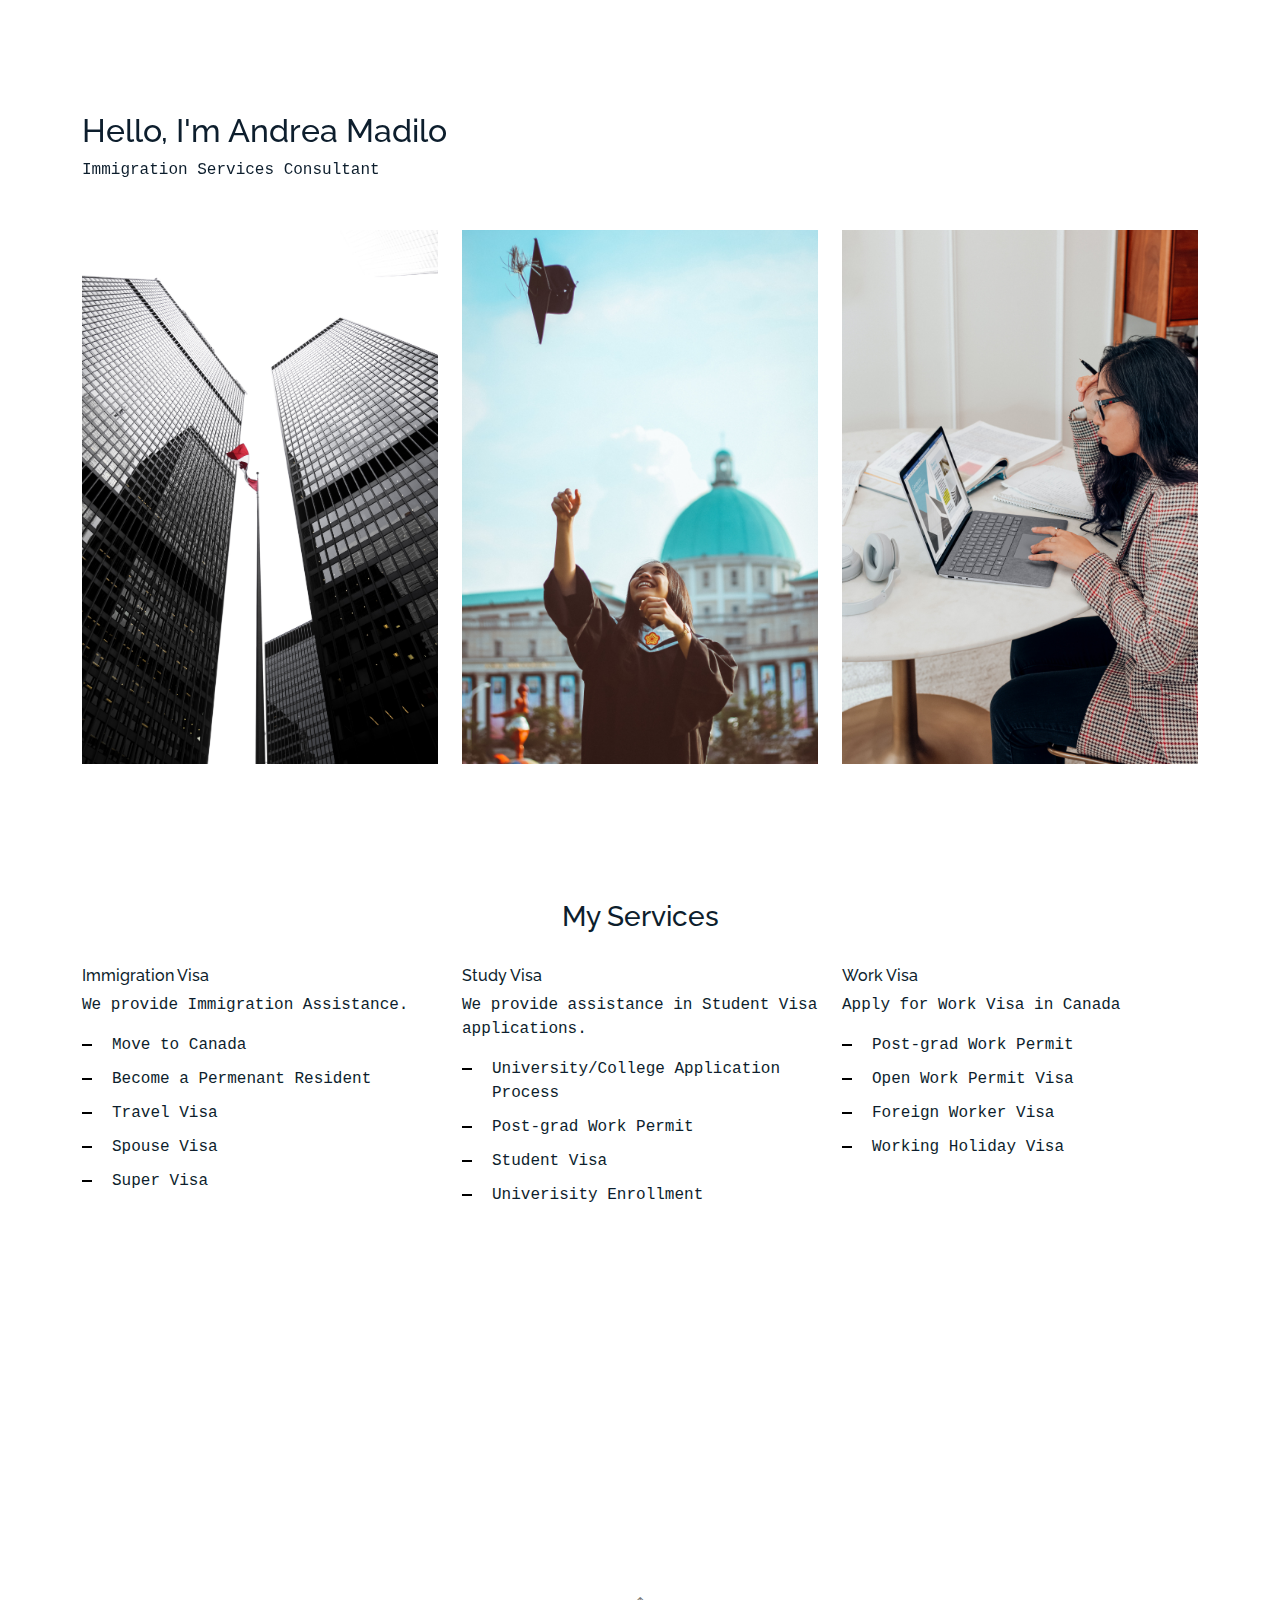
<file: index.html>
<!DOCTYPE html>
<html lang="en">

<head>
  <meta charset="utf-8">
  <meta content="width=device-width, initial-scale=1.0" name="viewport">

  <title>Andrea Madilo</title>
  <meta content="" name="description">
  <meta content="" name="keywords">

  <!-- Favicons -->
  <link href="assets/img/favicon.png" rel="icon">
  <link href="assets/img/apple-touch-icon.png" rel="apple-touch-icon">

  <!-- Google Fonts -->
  <link href="https://fonts.googleapis.com/css?family=https://fonts.googleapis.com/css?family=Inconsolata:400,500,600,700|Raleway:400,400i,500,500i,600,600i,700,700i" rel="stylesheet">

  <!-- Vendor CSS Files -->
  <link href="assets/vendor/aos/aos.css" rel="stylesheet">
  <link href="assets/vendor/bootstrap/css/bootstrap.min.css" rel="stylesheet">
  <link href="assets/vendor/bootstrap-icons/bootstrap-icons.css" rel="stylesheet">
  <link href="assets/vendor/swiper/swiper-bundle.min.css" rel="stylesheet">

  <!-- Template Main CSS File -->
  <link href="assets/css/style.css" rel="stylesheet">


</head>

<body>

  <!--
  <div class="collapse navbar-collapse custom-navmenu" id="main-navbar">
    <div class="container py-2 py-md-5">
      <div class="row align-items-start">
        <div class="col-md-2">
          <ul class="custom-menu">
            <li class="active"><a href="index.html">Home</a></li>
            <li><a href="about.html">About Me</a></li>
            <li><a href="services.html">Services</a></li>
            <li><a href="works.html">Works</a></li>
            <li><a href="contact.html">Contact</a></li>
          </ul>
        </div>
        <div class="col-md-6 d-none d-md-block  mr-auto">
          <div class="tweet d-flex">
            <span class="bi bi-twitter text-white mt-2 mr-3"></span>
            <div>
              <p><em>Lorem ipsum dolor sit amet consectetur adipisicing elit. Quisquam necessitatibus incidunt ut officiis explicabo inventore. <br> <a href="#">t.co/v82jsk</a></em></p>
            </div>
          </div>
        </div>
        <div class="col-md-4 d-none d-md-block">
          <h3>Hire Me</h3>
          <p>Lorem ipsum dolor sit amet consectetur adipisicing elit. Quisquam necessitatibus incidunt ut officiisexplicabo inventore. <br> <a href="#">myemail@gmail.com</a></p>
        </div>
      </div>

    </div>
  </div>

  <nav class="navbar navbar-light custom-navbar">
    <div class="container">
      <a class="navbar-brand" href="index.html">Andrea Madilo.</a>
      <a href="#" class="burger" data-bs-toggle="collapse" data-bs-target="#main-navbar">
        <span></span>
      </a>
    </div>
  </nav>

  <main id="main"> ======= Navbar ======= -->

    <!-- ======= Works Section ======= -->
    <section class="section site-portfolio">
      <div class="container">
        <div class="row mb-5 align-items-center">
          <div class="col-md-12 col-lg-6 mb-4 mb-lg-0" data-aos="fade-up">
            <h2 class="center">Hello, I'm Andrea Madilo</h2>
            <p class="mb-0">Immigration Services Consultant</p>
          </div>
          <!--<div class="col-md-12 col-lg-6 text-start text-lg-end" data-aos="fade-up" data-aos-delay="100">
            <div id="filters" class="filters">
              <a href="#" data-filter="*" class="active">All</a>
              <a href="#" data-filter=".web">Move</a>
              <a href="#" data-filter=".design">Study</a>
              <a href="#" data-filter=".branding">Work</a>
            </div>
          </div> -->
        </div>
        <div id="portfolio-grid" class="row no-gutter" data-aos="fade-up" data-aos-delay="200">
          <div class="item web col-sm-6 col-md-4 col-lg-4 mb-4">
            <a href="immigration.html" class="item-wrap fancybox">
              <div class="work-info">
                <h3>Immigration</h3>
                <span>Move to Canada</span>
              </div>
              <img class="img-fluid" src="assets/img/img_1.jpg">
            </a>
          </div>
          
          <div class="item photography col-sm-6 col-md-4 col-lg-4 mb-4">
            <a href="study.html" class="item-wrap fancybox">
              <div class="work-info">
                <h3>Study Visa</h3>
                <span>Study in Canada</span>
              </div>
              <img class="img-fluid" src="assets/img/img_2.jpg">
            </a>
          </div>
          <div class="item branding col-sm-6 col-md-4 col-lg-4 mb-4">
            <a href="work.html" class="item-wrap fancybox">
              <div class="work-info">
                <h3>Work Visa</h3>
                <span>Work in Canada</span>
              </div>
              <img class="img-fluid" src="assets/img/img_3.jpg">
            </a>
          </div>
        </div>
      </div>
    </section><!-- End  Works Section -->

    <!-- ======= Services Section ======= -->

      <div class="container">
        <div class="row justify-content-center text-center mb-4">
          <div class="col-5">
            <h3 class="h3 heading">My Services</h3>
          </div>
        </div>
        <div class="row">
          <div class="col-sm-6 col-md-4 col-lg-4 mb-4">
            <!--i class="bi bi-card-checklist"></i> -->
            <h4 class="h4 mb-2">Immigration Visa</h4>
            <p>We provide Immigration Assistance.</p>
            <ul class="list-unstyled list-line">
              <li>Move to Canada</li>
              <li>Become a Permenant Resident</li>
              <li>Travel Visa</li>
              <li>Spouse Visa</li>
              <li>Super Visa</li>
            </ul>
          </div>
          <div class="col-sm-6 col-md-4 col-lg-4 mb-4">
            <!-- <i class="bi bi-binoculars"></i> -->
            <h4 class="h4 mb-2">Study Visa</h4>
            <p>We provide assistance in Student Visa applications.</p>
            <ul class="list-unstyled list-line">
              <li>University/College Application Process</li>
              <li>Post-grad Work Permit</li>
              <li>Student Visa</li>
              <li>Univerisity Enrollment</li>
            </ul>
          </div>
          <div class="col-sm-6 col-md-4 col-lg-4 mb-4">
            <!-- <i class="bi bi-brightness-high"></i> -->
            <h4 class="h4 mb-2">Work Visa</h4>
            <p>Apply for Work Visa in Canada</p>
            <ul class="list-unstyled list-line">
              <li>Post-grad Work Permit</li>
              <li>Open Work Permit Visa</li>
              <li>Foreign Worker Visa</li>
              <li>Working Holiday Visa</li>
            </ul>
          </div>
        </div>
      </div>
 <!-- End Services Section -->

    <!-- ======= Contact Me ======= -->

   <section class="section">

      <div class="site-section pb-0">
        <div class="container">
          <div class="row align-items-stretch">
          
            <div class="col-md-3 ml-auto" data-aos="fade-up" data-aos-delay="100">
              <div class="sticky-content">
                <h3 class="h3">Contact Me</h3>
    
                <ul class="list-unstyled list-line">
                  <p>Email Me : andreamadilo@gmail.com <br>
                    Call Me : +1 647 219 4287
                  </p>
                </ul>
              </div>
            </div>
          </div>
        </div>
      </div>
    </section>

<!-- End Contact Me -->

    <!-- ======= Testimonials Section =======
    <section class="section pt-0">
      <div class="container">

        <div class="testimonials-slider swiper" data-aos="fade-up" data-aos-delay="100">
          <div class="swiper-wrapper">

            <div class="swiper-slide">
              <div class="testimonial-wrap">
                <div class="testimonial">
                  <img src="assets/img/person_1.jpg" alt="Image" class="img-fluid">
                  <blockquote>
                    <p>Lorem ipsum dolor sit amet consectetur adipisicing elit. Quisquam necessitatibus incidunt ut officiis
                      explicabo inventore.</p>
                  </blockquote>
                  <p>&mdash; Jean Hicks</p>
                </div>
              </div>
            </div>

            <div class="swiper-slide">
              <div class="testimonial-wrap">
                <div class="testimonial">
                  <img src="assets/img/person_2.jpg" alt="Image" class="img-fluid">
                  <blockquote>
                    <p>Lorem ipsum dolor sit amet consectetur adipisicing elit. Quisquam necessitatibus incidunt ut officiis
                      explicabo inventore.</p>
                  </blockquote>
                  <p>&mdash; Chris Stanworth</p>
                </div>
              </div>
            </div>
          -->
          </div>
          <div class="swiper-pagination"></div>
        </div>

      </div>
    </section><!-- End Testimonials Section -->
  </main><!-- End #main -->


  <!-- ======= Footer 
  <footer class="footer" role="contentinfo">
    <div class="container">
      <div class="row">
        <div class="col-sm-6">          
        </div>
        <div class="col-sm-6 social text-md-end">
          <a href="#"><span class="bi bi-twitter"></span></a>
          <a href="#"><span class="bi bi-facebook"></span></a>
          <a href="#"><span class="bi bi-instagram"></span></a>
          <a href="#"><span class="bi bi-linkedin"></span></a>
        </div>
      </div>
    </div>
  </footer>
  ======= -->

  <a href="#" class="back-to-top d-flex align-items-center justify-content-center"><i class="bi bi-arrow-up-short"></i></a>

  <!-- Vendor JS Files -->
  <script src="assets/vendor/aos/aos.js"></script>
  <script src="assets/vendor/bootstrap/js/bootstrap.bundle.min.js"></script>
  <script src="assets/vendor/isotope-layout/isotope.pkgd.min.js"></script>
  <script src="assets/vendor/swiper/swiper-bundle.min.js"></script>
  <script src="assets/vendor/php-email-form/validate.js"></script>

  <!-- Template Main JS File -->
  <script src="assets/js/main.js"></script>

</body>

</html>
</file>
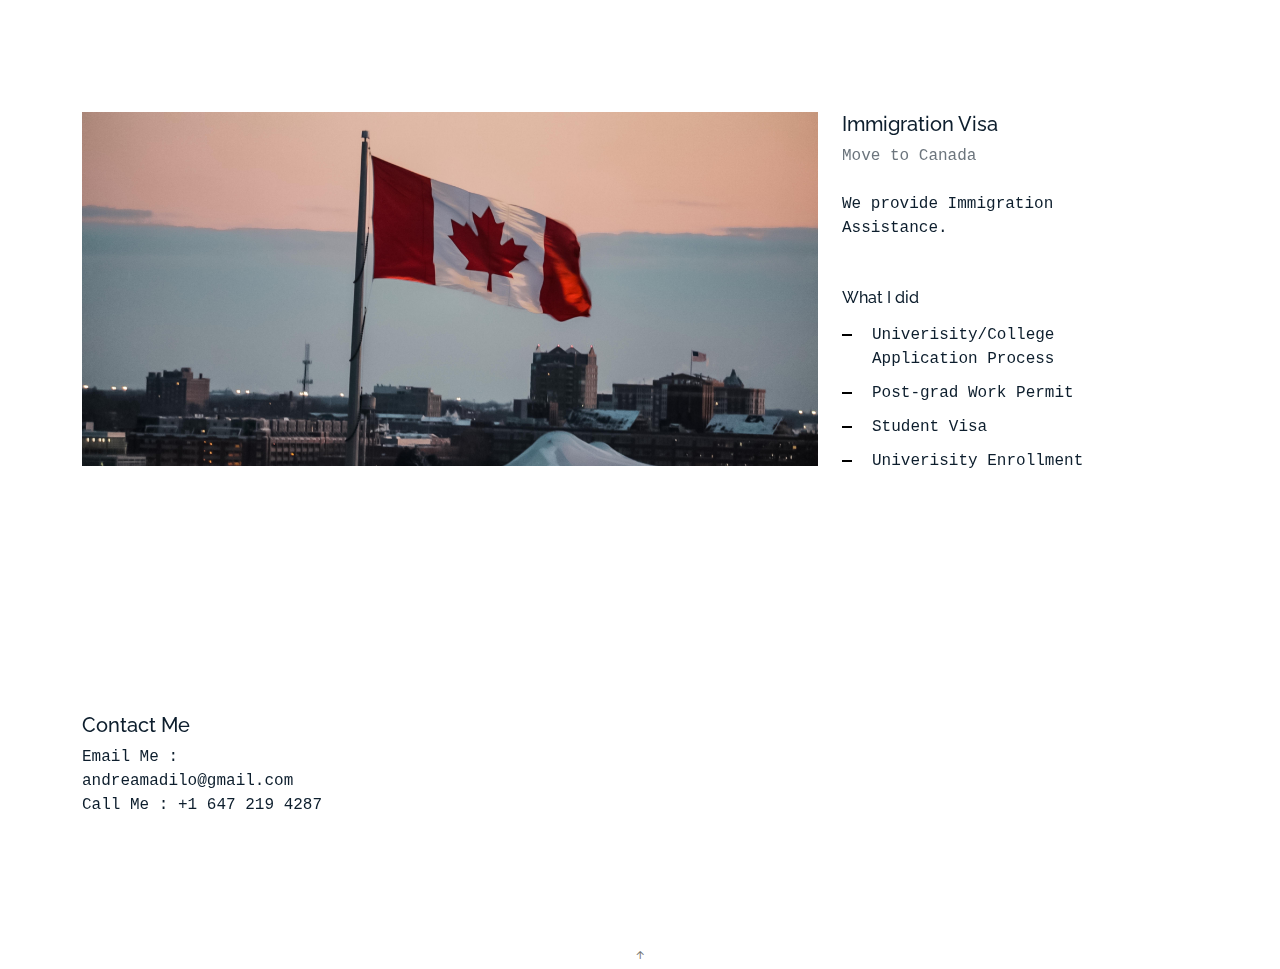
<file: immigration.html>
<!DOCTYPE html>
<html lang="en">

<head>
  <meta charset="utf-8">
  <meta content="width=device-width, initial-scale=1.0" name="viewport">

  <title>Andrea Madilo</title>
  <meta content="" name="description">
  <meta content="" name="keywords">

  <!-- Favicons -->
  <link href="assets/img/favicon.png" rel="icon">
  <link href="assets/img/apple-touch-icon.png" rel="apple-touch-icon">

  <!-- Google Fonts -->
  <link href="https://fonts.googleapis.com/css?family=https://fonts.googleapis.com/css?family=Inconsolata:400,500,600,700|Raleway:400,400i,500,500i,600,600i,700,700i" rel="stylesheet">

  <!-- Vendor CSS Files -->
  <link href="assets/vendor/aos/aos.css" rel="stylesheet">
  <link href="assets/vendor/bootstrap/css/bootstrap.min.css" rel="stylesheet">
  <link href="assets/vendor/bootstrap-icons/bootstrap-icons.css" rel="stylesheet">
  <link href="assets/vendor/swiper/swiper-bundle.min.css" rel="stylesheet">

  <!-- Template Main CSS File -->
  <link href="assets/css/style.css" rel="stylesheet">

  <!-- =======================================================
  * Template Name: MyPortfolio - v4.7.0
  * Template URL: https://bootstrapmade.com/myportfolio-bootstrap-portfolio-website-template/
  * Author: BootstrapMade.com
  * License: https://bootstrapmade.com/license/
  ======================================================== -->
</head>

<body>

  <!-- ======= Navbar 
  <div class="collapse navbar-collapse custom-navmenu" id="main-navbar">
    <div class="container py-2 py-md-5">
      <div class="row align-items-start">
        <div class="col-md-2">
          <ul class="custom-menu">
            <li><a href="index.html">Home</a></li>
            <li><a href="about.html">About Me</a></li>
            <li><a href="services.html">Services</a></li>
            <li class="active"><a href="works.html">Works</a></li>
            <li><a href="contact.html">Contact</a></li>
          </ul>
        </div>
        <div class="col-md-6 d-none d-md-block  mr-auto">
          <div class="tweet d-flex">
            <span class="bi bi-twitter text-white mt-2 mr-3"></span>
            <div>
              <p><em>Lorem ipsum dolor sit amet consectetur adipisicing elit. Quisquam necessitatibus incidunt ut officiis explicabo inventore. <br> <a href="#">t.co/v82jsk</a></em></p>
            </div>
          </div>
        </div>
        <div class="col-md-4 d-none d-md-block">
          <h3>Hire Me</h3>
          <p>Lorem ipsum dolor sit amet consectetur adipisicing elit. Quisquam necessitatibus incidunt ut officiisexplicabo inventore. <br> <a href="#">myemail@gmail.com</a></p>
        </div>
      </div>

    </div>
  </div>

  <nav class="navbar navbar-light custom-navbar">
    <div class="container">
      <a class="navbar-brand" href="index.html">Andrea Madilo.</a>
      <a href="#" class="burger" data-bs-toggle="collapse" data-bs-target="#main-navbar">
        <span></span>
      </a>
    </div>
  </nav> -->

  <main id="main">

    <section class="section">

      </div>

      <div class="site-section pb-0">
        <div class="container">
          <div class="row align-items-stretch">
            <div class="col-md-8" data-aos="fade-up">
              <img src="assets/img/img_1_big.jpg" alt="Image" class="img-fluid">
            </div>
            <div class="col-md-3 ml-auto" data-aos="fade-up" data-aos-delay="100">
              <div class="sticky-content">
                <h3 class="h3">Immigration Visa</h3>
                <p class="mb-4"><span class="text-muted">Move to Canada</span></p>

                <div class="mb-5">
                  <p>We provide Immigration Assistance.</p>

                </div>

                <h4 class="h4 mb-3">What I did</h4>
            <ul class="list-unstyled list-line">
              <li>Univerisity/College Application Process</li>
              <li>Post-grad Work Permit</li>
              <li>Student Visa</li>
              <li>Univerisity Enrollment</li>
            </ul>
              </div>
            </div>
          </div>
        </div>
    </section>

    <!-- ======= Testimonials Section 
    <section class="section pt-0">
      <div class="container">

        <div class="testimonials-slider swiper" data-aos="fade-up" data-aos-delay="100">
          <div class="swiper-wrapper">

            <div class="swiper-slide">
              <div class="testimonial-wrap">
                <div class="testimonial">
                  <img src="assets/img/person_1.jpg" alt="Image" class="img-fluid">
                  <blockquote>
                    <p>Lorem ipsum dolor sit amet consectetur adipisicing elit. Quisquam necessitatibus incidunt ut officiis
                      explicabo inventore.</p>
                  </blockquote>
                  <p>&mdash; Jean Hicks</p>
                </div>
              </div>
            </div>

            <div class="swiper-slide">
              <div class="testimonial-wrap">
                <div class="testimonial">
                  <img src="assets/img/person_2.jpg" alt="Image" class="img-fluid">
                  <blockquote>
                    <p>Lorem ipsum dolor sit amet consectetur adipisicing elit. Quisquam necessitatibus incidunt ut officiis
                      explicabo inventore.</p>
                  </blockquote>
                  <p>&mdash; Chris Stanworth</p>
                </div>
              </div>
            </div>

          </div>
          <div class="swiper-pagination"></div>
        </div>

      </div>
    </section>======= -->

  </main><!-- End #main -->

  <!-- ======= Footer ======= 
  <footer class="footer" role="contentinfo">
    <div class="container">
      <div class="row">
        <div class="col-sm-6 social text-md-end">
          <a href="#"><span class="bi bi-twitter"></span></a>
          <a href="#"><span class="bi bi-facebook"></span></a>
          <a href="#"><span class="bi bi-instagram"></span></a>
          <a href="#"><span class="bi bi-linkedin"></span></a>
        </div>
      </div>
    </div>
  </footer>-->

      <!-- ======= Contact Me ======= -->

   <section class="section">

      <div class="site-section pb-0">
        <div class="container">
          <div class="row align-items-stretch">
          
            <div class="col-md-3 ml-auto" data-aos="fade-up" data-aos-delay="100">
              <div class="sticky-content">
                <h3 class="h3">Contact Me</h3>
    
                <ul class="list-unstyled list-line">
                  <p>Email Me : andreamadilo@gmail.com <br>
                    Call Me : +1 647 219 4287
                  </p>
                </ul>
              </div>
            </div>
          </div>
        </div>
      </div>
    </section>

   
    
    <!-- End Contact Me -->

  <a href="#" class="back-to-top d-flex align-items-center justify-content-center"><i class="bi bi-arrow-up-short"></i></a>

  <!-- Vendor JS Files -->
  <script src="assets/vendor/aos/aos.js"></script>
  <script src="assets/vendor/bootstrap/js/bootstrap.bundle.min.js"></script>
  <script src="assets/vendor/isotope-layout/isotope.pkgd.min.js"></script>
  <script src="assets/vendor/swiper/swiper-bundle.min.js"></script>
  <script src="assets/vendor/php-email-form/validate.js"></script>

  <!-- Template Main JS File -->
  <script src="assets/js/main.js"></script>

</body>

</html>
</file>
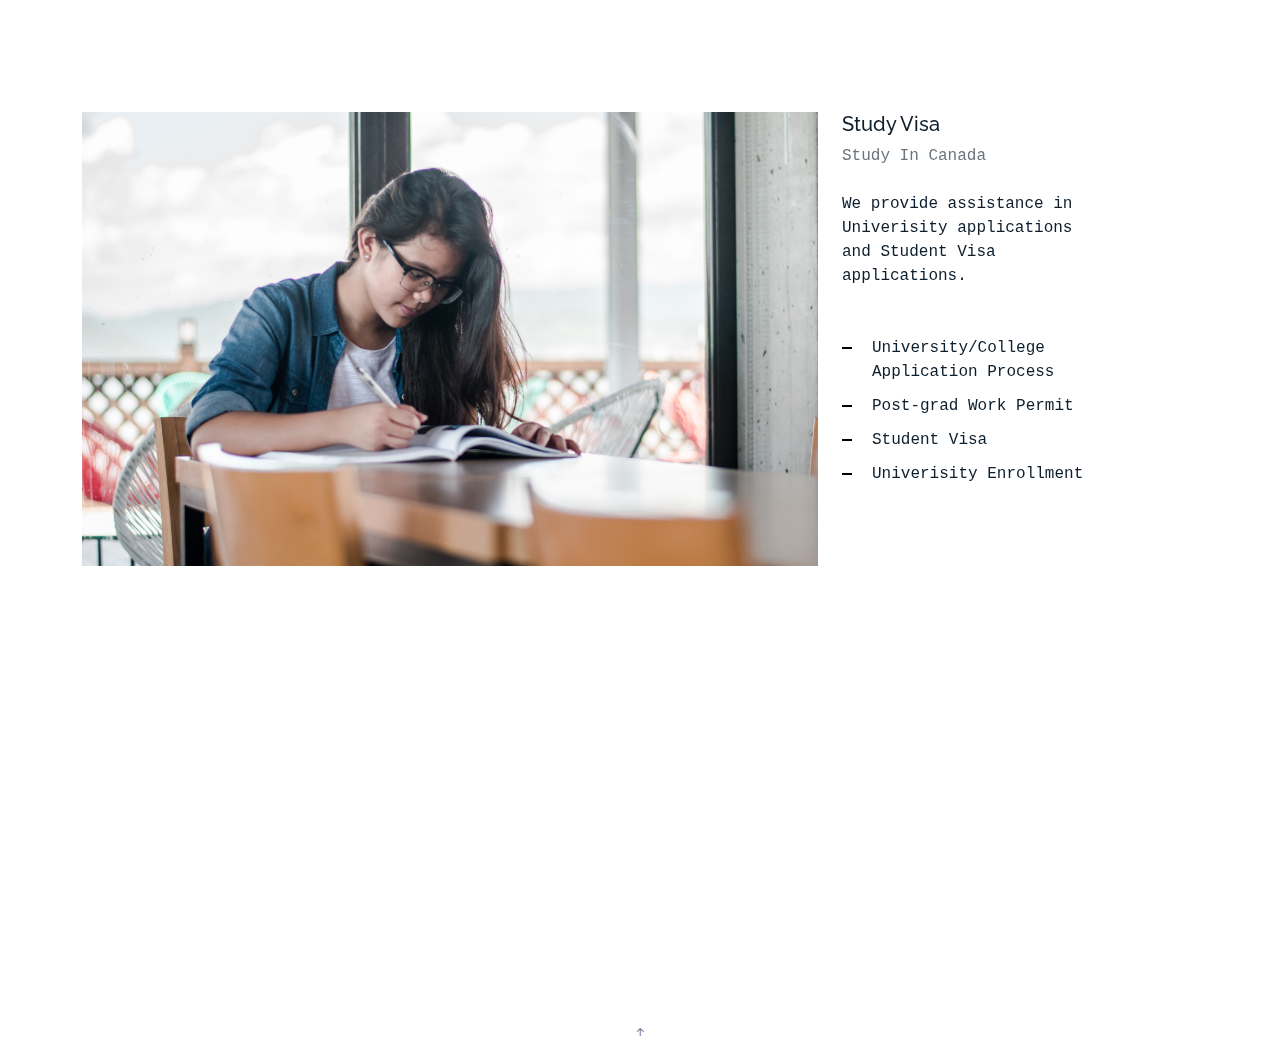
<file: study.html>
<!DOCTYPE html>
<html lang="en">

<head>
  <meta charset="utf-8">
  <meta content="width=device-width, initial-scale=1.0" name="viewport">

  <title>Andrea Madilo</title>
  <meta content="" name="description">
  <meta content="" name="keywords">

  <!-- Favicons -->
  <link href="assets/img/favicon.png" rel="icon">
  <link href="assets/img/apple-touch-icon.png" rel="apple-touch-icon">

  <!-- Google Fonts -->
  <link href="https://fonts.googleapis.com/css?family=https://fonts.googleapis.com/css?family=Inconsolata:400,500,600,700|Raleway:400,400i,500,500i,600,600i,700,700i" rel="stylesheet">

  <!-- Vendor CSS Files -->
  <link href="assets/vendor/aos/aos.css" rel="stylesheet">
  <link href="assets/vendor/bootstrap/css/bootstrap.min.css" rel="stylesheet">
  <link href="assets/vendor/bootstrap-icons/bootstrap-icons.css" rel="stylesheet">
  <link href="assets/vendor/swiper/swiper-bundle.min.css" rel="stylesheet">

  <!-- Template Main CSS File -->
  <link href="assets/css/style.css" rel="stylesheet">

  <!-- =======================================================
  * Template Name: MyPortfolio - v4.7.0
  * Template URL: https://bootstrapmade.com/myportfolio-bootstrap-portfolio-website-template/
  * Author: BootstrapMade.com
  * License: https://bootstrapmade.com/license/
  ======================================================== -->
</head>

<body>

  <!-- ======= Navbar ======= 
  <div class="collapse navbar-collapse custom-navmenu" id="main-navbar">
    <div class="container py-2 py-md-5">
      <div class="row align-items-start">
        <div class="col-md-2">
          <ul class="custom-menu">
            <li><a href="index.html">Home</a></li>
            <li><a href="about.html">About Me</a></li>
            <li><a href="services.html">Services</a></li>
            <li class="active"><a href="works.html">Works</a></li>
            <li><a href="contact.html">Contact</a></li>
          </ul>
        </div>
        <div class="col-md-6 d-none d-md-block  mr-auto">
          <div class="tweet d-flex">
            <span class="bi bi-twitter text-white mt-2 mr-3"></span>
            <div>
              <p><em>Lorem ipsum dolor sit amet consectetur adipisicing elit. Quisquam necessitatibus incidunt ut officiis explicabo inventore. <br> <a href="#">t.co/v82jsk</a></em></p>
            </div>
          </div>
        </div>
        <div class="col-md-4 d-none d-md-block">
          <h3>Hire Me</h3>
          <p>Lorem ipsum dolor sit amet consectetur adipisicing elit. Quisquam necessitatibus incidunt ut officiisexplicabo inventore. <br> <a href="#">myemail@gmail.com</a></p>
        </div>
      </div>

    </div>
  </div>

  <nav class="navbar navbar-light custom-navbar">
    <div class="container">
      <a class="navbar-brand" href="index.html">Andrea Madilo.</a>
      <a href="#" class="burger" data-bs-toggle="collapse" data-bs-target="#main-navbar">
        <span></span>
      </a>
    </div>
  </nav>-->

  <main id="main">

    <section class="section">

      </div>

      <div class="site-section pb-0">
        <div class="container">
          <div class="row align-items-stretch">
            <div class="col-md-8" data-aos="fade-up">
              <img src="assets/img/img_2_big.jpg" alt="Image" class="img-fluid">
            </div>
            <div class="col-md-3 ml-auto" data-aos="fade-up" data-aos-delay="100">
              <div class="sticky-content">
                <h3 class="h3">Study Visa</h3>
                <p class="mb-4"><span class="text-muted">Study In Canada</span></p>

                <div class="mb-5">
                  <p>We provide assistance in Univerisity applications and Student Visa applications.</p>

                </div>
                <ul class="list-unstyled list-line">
                  <li>University/College Application Process</li>
                  <li>Post-grad Work Permit</li>
                  <li>Student Visa</li>
                  <li>Univerisity Enrollment</li>
                </ul>
              </div>
            </div>
          </div>
        </div>
    </section>

    <!-- ======= Testimonials Section 
    <section class="section pt-0">
      <div class="container">

        <div class="testimonials-slider swiper" data-aos="fade-up" data-aos-delay="100">
          <div class="swiper-wrapper">

            <div class="swiper-slide">
              <div class="testimonial-wrap">
                <div class="testimonial">
                  <img src="assets/img/person_1.jpg" alt="Image" class="img-fluid">
                  <blockquote>
                    <p>Lorem ipsum dolor sit amet consectetur adipisicing elit. Quisquam necessitatibus incidunt ut officiis
                      explicabo inventore.</p>
                  </blockquote>
                  <p>&mdash; Jean Hicks</p>
                </div>
              </div>
            </div>

            <div class="swiper-slide">
              <div class="testimonial-wrap">
                <div class="testimonial">
                  <img src="assets/img/person_2.jpg" alt="Image" class="img-fluid">
                  <blockquote>
                    <p>Lorem ipsum dolor sit amet consectetur adipisicing elit. Quisquam necessitatibus incidunt ut officiis
                      explicabo inventore.</p>
                  </blockquote>
                  <p>&mdash; Chris Stanworth</p>
                </div>
              </div>
            </div>

          </div>
          <div class="swiper-pagination"></div>
        </div>

      </div>
    </section>======= -->

  </main><!-- End #main -->

      <!-- ======= Contact Me ======= -->

   <section class="section">

      <div class="site-section pb-0">
        <div class="container">
          <div class="row align-items-stretch">
          
            <div class="col-md-3 ml-auto" data-aos="fade-up" data-aos-delay="100">
              <div class="sticky-content">
                <h3 class="h3">Contact Me</h3>
    
                <ul class="list-unstyled list-line">
                  <p>Email Me : andreamadilo@gmail.com <br>
                    Call Me : +1 647 219 4287
                  </p>
                </ul>
              </div>
            </div>
          </div>
        </div>
      </div>
    </section>

   
    <!-- End Contact Me -->

  <!-- ======= Footer ======= 
  <footer class="footer" role="contentinfo">
    <div class="container">
      <div class="row">
        <div class="col-sm-6 social text-md-end">
          <a href="#"><span class="bi bi-twitter"></span></a>
          <a href="#"><span class="bi bi-facebook"></span></a>
          <a href="#"><span class="bi bi-instagram"></span></a>
          <a href="#"><span class="bi bi-linkedin"></span></a>
        </div>
      </div>
    </div>
  </footer>-->

  <a href="#" class="back-to-top d-flex align-items-center justify-content-center"><i class="bi bi-arrow-up-short"></i></a>

  <!-- Vendor JS Files -->
  <script src="assets/vendor/aos/aos.js"></script>
  <script src="assets/vendor/bootstrap/js/bootstrap.bundle.min.js"></script>
  <script src="assets/vendor/isotope-layout/isotope.pkgd.min.js"></script>
  <script src="assets/vendor/swiper/swiper-bundle.min.js"></script>
  <script src="assets/vendor/php-email-form/validate.js"></script>

  <!-- Template Main JS File -->
  <script src="assets/js/main.js"></script>

</body>

</html>
</file>
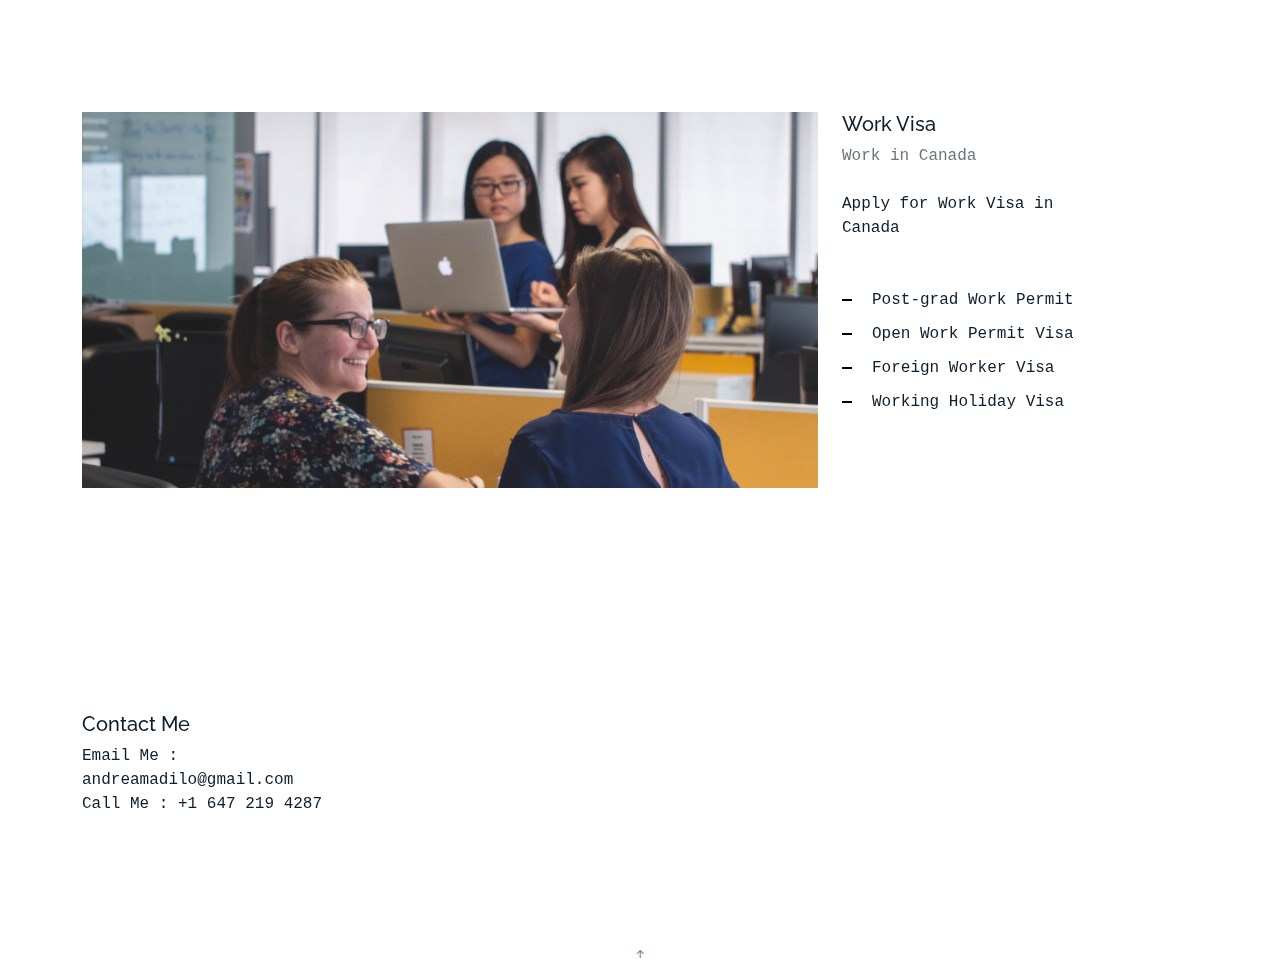
<file: work.html>
<!DOCTYPE html>
<html lang="en">

<head>
  <meta charset="utf-8">
  <meta content="width=device-width, initial-scale=1.0" name="viewport">

  <title>Andrea Madilo</title>
  <meta content="" name="description">
  <meta content="" name="keywords">

  <!-- Favicons -->
  <link href="assets/img/favicon.png" rel="icon">
  <link href="assets/img/apple-touch-icon.png" rel="apple-touch-icon">

  <!-- Google Fonts -->
  <link href="https://fonts.googleapis.com/css?family=https://fonts.googleapis.com/css?family=Inconsolata:400,500,600,700|Raleway:400,400i,500,500i,600,600i,700,700i" rel="stylesheet">

  <!-- Vendor CSS Files -->
  <link href="assets/vendor/aos/aos.css" rel="stylesheet">
  <link href="assets/vendor/bootstrap/css/bootstrap.min.css" rel="stylesheet">
  <link href="assets/vendor/bootstrap-icons/bootstrap-icons.css" rel="stylesheet">
  <link href="assets/vendor/swiper/swiper-bundle.min.css" rel="stylesheet">

  <!-- Template Main CSS File -->
  <link href="assets/css/style.css" rel="stylesheet">

  <!-- =======================================================
  * Template Name: MyPortfolio - v4.7.0
  * Template URL: https://bootstrapmade.com/myportfolio-bootstrap-portfolio-website-template/
  * Author: BootstrapMade.com
  * License: https://bootstrapmade.com/license/
  ======================================================== -->
</head>

<body>

  <!-- ======= Navbar ======= 
  <div class="collapse navbar-collapse custom-navmenu" id="main-navbar">
    <div class="container py-2 py-md-5">
      <div class="row align-items-start">
        <div class="col-md-2">
          <ul class="custom-menu">
            <li><a href="index.html">Home</a></li>
            <li><a href="about.html">About Me</a></li>
            <li><a href="services.html">Services</a></li>
            <li class="active"><a href="works.html">Works</a></li>
            <li><a href="contact.html">Contact</a></li>
          </ul>
        </div>
        <div class="col-md-6 d-none d-md-block  mr-auto">
          <div class="tweet d-flex">
            <span class="bi bi-twitter text-white mt-2 mr-3"></span>
            <div>
              <p><em>Lorem ipsum dolor sit amet consectetur adipisicing elit. Quisquam necessitatibus incidunt ut officiis explicabo inventore. <br> <a href="#">t.co/v82jsk</a></em></p>
            </div>
          </div>
        </div>
        <div class="col-md-4 d-none d-md-block">
          <h3>Hire Me</h3>
          <p>Lorem ipsum dolor sit amet consectetur adipisicing elit. Quisquam necessitatibus incidunt ut officiisexplicabo inventore. <br> <a href="#">myemail@gmail.com</a></p>
        </div>
      </div>

    </div>
  </div>

  <nav class="navbar navbar-light custom-navbar">
    <div class="container">
      <a class="navbar-brand" href="index.html">Andrea Madilo.</a>
      <a href="#" class="burger" data-bs-toggle="collapse" data-bs-target="#main-navbar">
        <span></span>
      </a>
    </div>
  </nav>-->

  <main id="main">

    <section class="section">

      </div>

      <div class="site-section pb-0">
        <div class="container">
          <div class="row align-items-stretch">
            <div class="col-md-8" data-aos="fade-up">
              <img src="assets/img/img_3_big.jpg" alt="Image" class="img-fluid">
            </div>
            <div class="col-md-3 ml-auto" data-aos="fade-up" data-aos-delay="100">
              <div class="sticky-content">
                <h3 class="h3">Work Visa</h3>
                <p class="mb-4"><span class="text-muted">Work in Canada</span></p>

                <div class="mb-5">
                  <p>Apply for Work Visa in Canada</p>

                </div>
               
                <ul class="list-unstyled list-line">
                  <li>Post-grad Work Permit</li>
                  <li>Open Work Permit Visa</li>
                  <li>Foreign Worker Visa</li>
                  <li>Working Holiday Visa</li>
                </ul>
              </div>
            </div>
          </div>
        </div>
    </section>

    <!-- ======= Testimonials Section 
    <section class="section pt-0">
      <div class="container">

        <div class="testimonials-slider swiper" data-aos="fade-up" data-aos-delay="100">
          <div class="swiper-wrapper">

            <div class="swiper-slide">
              <div class="testimonial-wrap">
                <div class="testimonial">
                  <img src="assets/img/person_1.jpg" alt="Image" class="img-fluid">
                  <blockquote>
                    <p>Lorem ipsum dolor sit amet consectetur adipisicing elit. Quisquam necessitatibus incidunt ut officiis
                      explicabo inventore.</p>
                  </blockquote>
                  <p>&mdash; Jean Hicks</p>
                </div>
              </div>
            </div>

            <div class="swiper-slide">
              <div class="testimonial-wrap">
                <div class="testimonial">
                  <img src="assets/img/person_2.jpg" alt="Image" class="img-fluid">
                  <blockquote>
                    <p>Lorem ipsum dolor sit amet consectetur adipisicing elit. Quisquam necessitatibus incidunt ut officiis
                      explicabo inventore.</p>
                  </blockquote>
                  <p>&mdash; Chris Stanworth</p>
                </div>
              </div>
            </div>

          </div>
          <div class="swiper-pagination"></div>
        </div>

      </div>
    </section>======= -->

  </main><!-- End #main -->

   <!-- ======= Contact Me ======= -->


   <section class="section">

      <div class="site-section pb-0">
        <div class="container">
          <div class="row align-items-stretch">
          
            <div class="col-md-3 ml-auto" data-aos="fade-up" data-aos-delay="100">
              <div class="sticky-content">
                <h3 class="h3">Contact Me</h3>
    
                <ul class="list-unstyled list-line">
                  <p>Email Me : andreamadilo@gmail.com <br>
                    Call Me : +1 647 219 4287
                  </p>
                </ul>
              </div>
            </div>
          </div>
        </div>
      </div>
    </section>

   
<!-- End Contact Me -->

  <!-- ======= Footer ======= 
  <footer class="footer" role="contentinfo">
    <div class="container">
      <div class="row">
        <div class="col-sm-6 social text-md-end">
          <a href="#"><span class="bi bi-twitter"></span></a>
          <a href="#"><span class="bi bi-facebook"></span></a>
          <a href="#"><span class="bi bi-instagram"></span></a>
          <a href="#"><span class="bi bi-linkedin"></span></a>
        </div>
      </div>
    </div>
  </footer>
-->
  <a href="#" class="back-to-top d-flex align-items-center justify-content-center"><i class="bi bi-arrow-up-short"></i></a>

  <!-- Vendor JS Files -->
  <script src="assets/vendor/aos/aos.js"></script>
  <script src="assets/vendor/bootstrap/js/bootstrap.bundle.min.js"></script>
  <script src="assets/vendor/isotope-layout/isotope.pkgd.min.js"></script>
  <script src="assets/vendor/swiper/swiper-bundle.min.js"></script>
  <script src="assets/vendor/php-email-form/validate.js"></script>

  <!-- Template Main JS File -->
  <script src="assets/js/main.js"></script>

</body>

</html>
</file>
<file: assets/css/style.css>
/*--------------------------------------------------------------
# General
--------------------------------------------------------------*/
body {
  font-family: "Inconsolata", monospace;
  color: #0d1e2d;
}


a {
  color: #777;
  text-decoration: none;
}

a:hover {
  color: #000;
}

h1, h2, h3, h4, h5, h6, .font-heading {
  font-family: "Raleway", sans-serif;
}

.section {
  padding: 7rem 0;
}

.filters a {
  text-decoration: none;
  color: #000;
  display: inline-block;
  padding-left: 10px;
  padding-right: 10px;
  position: relative;
}
.filters a:hover, .filters a:focus, .filters a:active {
  text-decoration: none;
}
.filters a:hover:before {
  content: "";
  position: absolute;
  left: 10px;
  right: 10px;
  bottom: 0;
  height: 1px;
  background-color: #000;
}
.filters a.active {
  color: #000;
}
.filters a.active:before {
  content: "";
  position: absolute;
  left: 10px;
  right: 10px;
  bottom: 0;
  height: 1px;
  background-color: #000;
}

.item {
  border: none;
  margin-bottom: 30px;
}
.item .item-wrap {
  display: block;
  position: relative;
  overflow: hidden;
}
.item .item-wrap:after {
  z-index: 2;
  position: absolute;
  content: "";
  top: 0;
  left: 0;
  right: 0;
  bottom: 0;
  background: rgba(0, 0, 0, 0.4);
  visibility: hidden;
  opacity: 0;
  transition: 0.3s all ease-in-out;
}
.item .item-wrap img {
  transition: 0.3s transform ease;
  transform: scale(1);
}
.item .item-wrap > .work-info {
  position: absolute;
  top: 50%;
  width: 100%;
  text-align: center;
  z-index: 3;
  transform: translateY(-50%);
  color: #fff;
  opacity: 0;
  visibility: hidden;
  margin-top: 20px;
  transition: 0.3s all ease;
}
.item .item-wrap > .work-info h3 {
  font-size: 20px;
  margin-bottom: 0;
}
.item .item-wrap > .work-info span {
  font-size: 14px;
  text-transform: uppercase;
  letter-spacing: 0.2rem;
}
.item .item-wrap:hover {
  text-decoration: none;
}
.item .item-wrap:hover img {
  transform: scale(1.05);
}
.item .item-wrap:hover:after {
  opacity: 1;
  visibility: visible;
}
.item .item-wrap:hover .work-info {
  margin-top: 0px;
  opacity: 1;
  visibility: visible;
}

.testimonial-wrap {
  padding: 50px 50px 80px 50px;
  background: #eceff2;
}
.testimonial-wrap .testimonial {
  text-align: center;
  max-width: 500px;
  margin: 0 auto;
}
.testimonial-wrap .testimonial img {
  border-radius: 50%;
  width: 120px;
  margin: 0 auto 30px auto;
}
.testimonial-wrap .testimonial blockquote p {
  font-size: 20px;
}

.h3 {
  font-size: 20px;
}

.h4 {
  font-size: 16px;
}

.heading {
  font-size: 28px;
}

.readmore {
  display: inline-block;
  border: 1px solid #000;
  padding: 10px 15px;
  font-size: 12px;
  text-transform: uppercase;
  color: #000;
  transition: 0.2s all ease;
  font-weight: 700;
}
.readmore:active, .readmore:focus, .readmore:hover {
  outline: none;
}
.readmore:hover {
  color: #fff;
  text-decoration: none;
  background: #000;
}

.testimonials-slider .swiper-pagination {
  margin-top: -60px;
  position: relative;
}
.testimonials-slider .swiper-pagination .swiper-pagination-bullet {
  width: 12px;
  height: 12px;
  background-color: rgba(13, 30, 45, 0.3);
  opacity: 1;
}
.testimonials-slider .swiper-pagination .swiper-pagination-bullet-active {
  background-color: rgba(13, 30, 45, 0.6);
}

.sticky-content {
  position: sticky;
  position: -webkit-sticky;
  top: 0;
  /* required */
}

.list-line li {
  margin-bottom: 10px;
  position: relative;
  padding-left: 30px;
}
.list-line li:before {
  content: "";
  position: absolute;
  left: 0;
  top: 0.7rem;
  width: 10px;
  height: 2px;
  background: #000;
}

.form-control {
  border-radius: 0;
  background: #f8f9fa;
  border: 1px solid transparent;
  padding-top: 10px !important;
  padding-bottom: 10px !important;
}
.form-control:active, .form-control:focus {
  background: #eff1f4;
  outline: none;
  box-shadow: none;
  border: 1px solid transparent;
}

.custom-progress {
  height: 7px;
  border-radius: 0;
}
.custom-progress .progress-bar {
  background: #000;
}

/* Services */
.services i {
  font-size: 40px;
}
.services h4 {
  padding-top: 10px;
}

/* Contact Form */
.php-email-form .error-message {
  display: none;
  color: #fff;
  background: #ed3c0d;
  text-align: left;
  padding: 15px;
  font-weight: 600;
}
.php-email-form .error-message br + br {
  margin-top: 25px;
}
.php-email-form .sent-message {
  display: none;
  color: #fff;
  background: #18d26e;
  text-align: center;
  padding: 15px;
  font-weight: 600;
}
.php-email-form .loading {
  display: none;
  background: #fff;
  text-align: center;
  padding: 15px;
}
.php-email-form .loading:before {
  content: "";
  display: inline-block;
  border-radius: 50%;
  width: 24px;
  height: 24px;
  margin: 0 10px -6px 0;
  border: 3px solid #18d26e;
  border-top-color: #eee;
  -webkit-animation: animate-loading 1s linear infinite;
  animation: animate-loading 1s linear infinite;
}

@-webkit-keyframes animate-loading {
  0% {
    transform: rotate(0deg);
  }
  100% {
    transform: rotate(360deg);
  }
}

@keyframes animate-loading {
  0% {
    transform: rotate(0deg);
  }
  100% {
    transform: rotate(360deg);
  }
}
/*--------------------------------------------------------------
# Header
--------------------------------------------------------------*/
/* Custom Navmenu */
.custom-navmenu {
  background: #0d1e2d;
}
.custom-navmenu .custom-menu, .custom-navmenu .custom-menu li {
  padding: 0;
  margin: 0;
  list-style: none;
}
.custom-navmenu .custom-menu li {
  margin-bottom: 0;
  font-size: 20px;
}
.custom-navmenu .custom-menu li a {
  color: #fff;
  padding: 10px 0 !important;
}
.custom-navmenu .custom-menu li a:hover {
  text-decoration: none;
}
.custom-navmenu .custom-menu li.active a {
  text-decoration: underline;
}
.custom-navmenu h3 {
  font-size: 20px;
  color: #fff;
}
.custom-navmenu p {
  color: rgba(255, 255, 255, 0.6);
}
.custom-navmenu a {
  color: rgba(255, 255, 255, 0.7);
}
.custom-navmenu a:hover {
  color: #fff;
}

/* Custom Navbar */
.custom-navbar {
  padding-top: 50px;
  width: 100%;
}
@media (max-width: 780px) {
  .custom-navbar > .container {
    padding-right: 0;
    padding-left: 0;
  }
}
.custom-navbar .navbar-brand {
  font-size: 1.7rem;
}

/* Burger */
.burger {
  width: 28px;
  height: 32px;
  cursor: pointer;
  position: relative;
}

.burger:before, .burger span, .burger:after {
  width: 100%;
  height: 2px;
  display: block;
  background: #000;
  border-radius: 2px;
  position: absolute;
  opacity: 1;
}

.burger:before, .burger:after {
  transition: top 0.35s cubic-bezier(0.23, 1, 0.32, 1), transform 0.35s cubic-bezier(0.23, 1, 0.32, 1), opacity 0.35s cubic-bezier(0.23, 1, 0.32, 1), background-color 1.15s cubic-bezier(0.86, 0, 0.07, 1);
  -webkit-transition: top 0.35s cubic-bezier(0.23, 1, 0.32, 1), -webkit-transform 0.35s cubic-bezier(0.23, 1, 0.32, 1), opacity 0.35s cubic-bezier(0.23, 1, 0.32, 1), background-color 1.15s cubic-bezier(0.86, 0, 0.07, 1);
  content: "";
}

.burger:before {
  top: 4px;
}

.burger span {
  top: 15px;
}

.burger:after {
  top: 26px;
}

/* Hover */
.burger:hover:before {
  top: 7px;
}

.burger:hover:after {
  top: 23px;
}

/* Click */
.burger.active span {
  opacity: 0;
}

.burger.active:before, .burger.active:after {
  top: 40%;
}

.burger.active:before {
  transform: rotate(45deg);
}

.burger.active:after {
  transform: rotate(-45deg);
}

.burger:focus {
  outline: none;
}

/*--------------------------------------------------------------
# Footer
--------------------------------------------------------------*/
.footer {
  padding: 0 0 4rem 0;
}
.footer a {
  color: #000;
}

.social a {
  display: inline-block;
  width: 50px;
  height: 50px;
  border-radius: 50%;
  background: #f8f9fa;
  position: relative;
  text-align: center;
  color: #0d1e2d;
}
.social a span {
  display: inline-block;
  left: 50%;
  position: absolute;
  top: 50%;
  transform: translate(-50%, -50%);
}
.social a:hover {
  color: #000;
}
</file>
